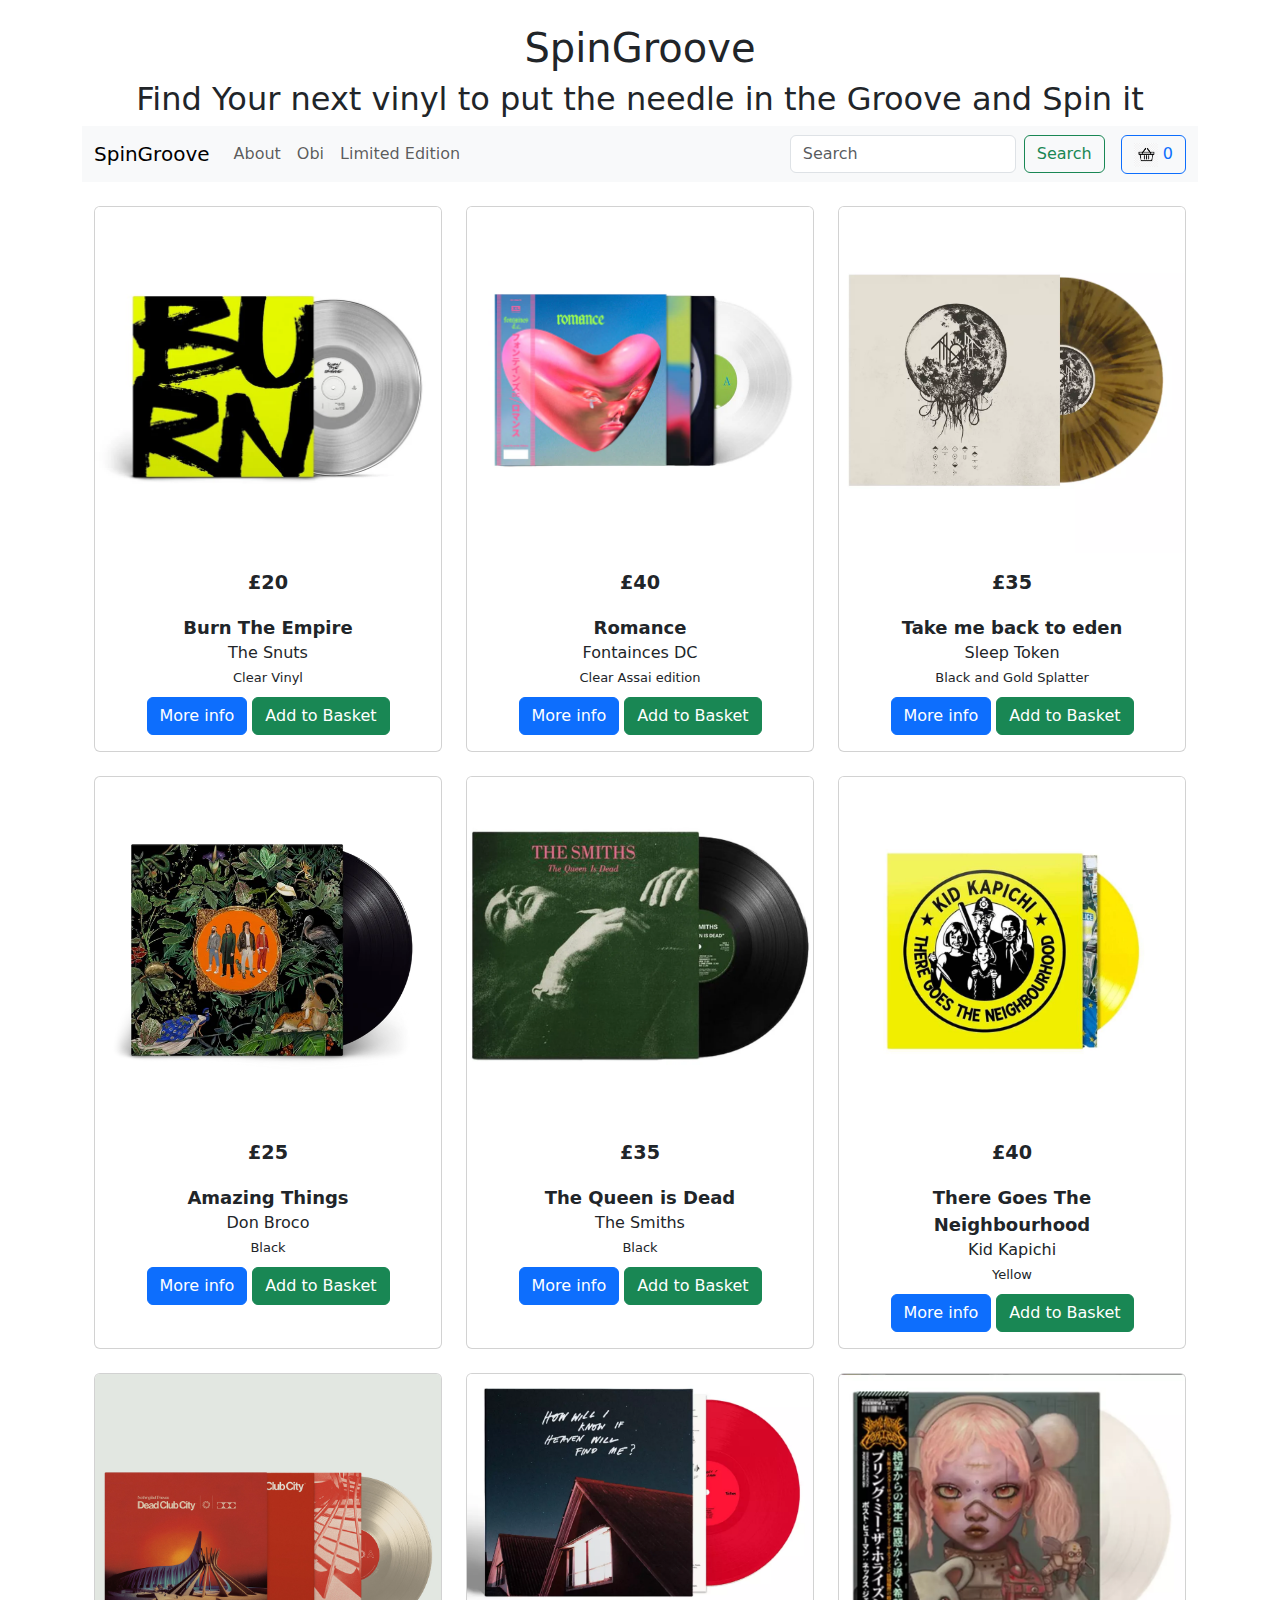
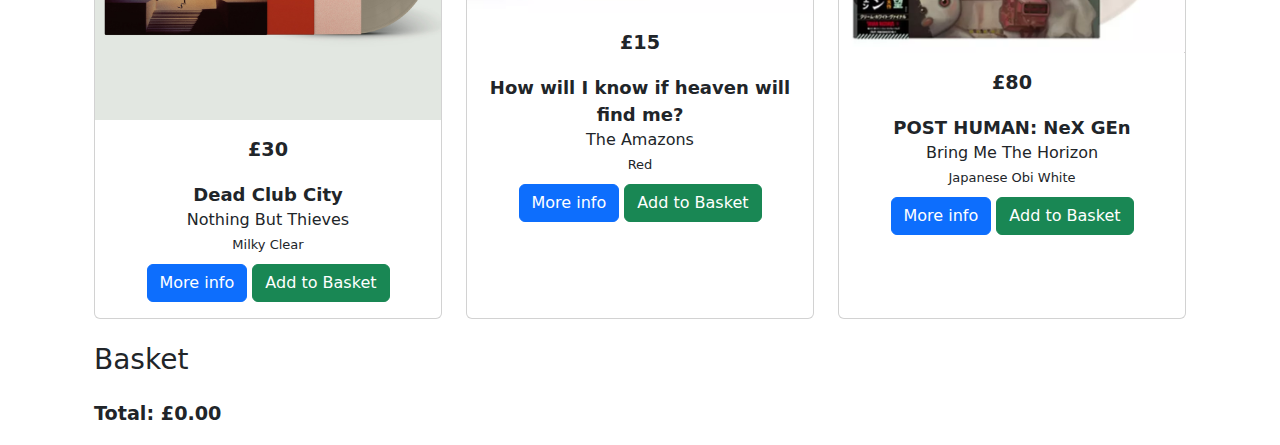
<file: index.html>
<!DOCTYPE html>
<html>
    <head>
        <title>Vinyl Ecommerce</title>
        <link href="https://cdn.jsdelivr.net/npm/bootstrap@5.3.3/dist/css/bootstrap.min.css" rel="stylesheet" integrity="sha384-QWTKZyjpPEjISv5WaRU9OFeRpok6YctnYmDr5pNlyT2bRjXh0JMhjY6hW+ALEwIH" crossorigin="anonymous">
        <script src="https://cdn.jsdelivr.net/npm/bootstrap@5.3.3/dist/js/bootstrap.bundle.min.js" integrity="sha384-YvpcrYf0tY3lHB60NNkmXc5s9fDVZLESaAA55NDzOxhy9GkcIdslK1eN7N6jIeHz" crossorigin="anonymous"></script>
        <style>
            p {font-size: larger; font-weight: bolder;}
            album{font-size: large; font-weight: bold;}
            edition{font-size: small;}
            artist{font-size: medium;}
        </style>
    </head>
    <body>
        <br>
        <div class="container">
            <h1 class="text-center">SpinGroove</h1>
            <h2 class="text-center">Find Your next vinyl to put the needle in the Groove and Spin it</h2>
            <div id="menu">
                <nav class="navbar navbar-expand-lg navbar-light bg-body-tertiary">
                    <div class="container-fluid">
                        <a class="navbar-brand" href="index.html">SpinGroove</a>
                        <button class="navbar-toggler" type="button" data-bs-toggle="collapse" data-bs-target="#navbarNav" aria-controls="navbarNav" aria-expanded="false" aria-label="Toggle navigation">
                            <span class="navbar-toggler-icon"></span>
                        </button>
                        <div class="collapse navbar-collapse" id="navbarNav">
                            <ul class="navbar-nav me-auto mb-2 mb-lg-0">
                                <li class="nav-item">
                                    <a class="nav-link" href="about.html">About</a>
                                </li>
                                <li class="nav-item">
                                    <a class="nav-link" href="obi.html">Obi</a>
                                </li>
                                <li class="nav-item">
                                    <a class="nav-link" href="lmtd.html">Limited Edition</a>
                                </li>
                            </ul>
                            <form class="d-flex" role="search">
                                <input class="form-control me-2" type="search" placeholder="Search" aria-label="Search">
                                <button class="btn btn-outline-success" type="submit">Search</button>
                            </form>
                            <a class="btn btn-outline-primary ms-3" href="basket.html" id="basket-icon">
                                <img src="basket-icon.jpeg" alt="Basket" width="24" height="24">
                                <span id="basket-count">0</span>
                            </a>
                        </div>
                    </div>
                </nav>
            </div>
            <div class="container text-center mt-4">
                <div id="products">
                    <div class="row row-cols-1 row-cols-md-3 g-4">
                        <div class="col">
                            <div class="card h-100">
                                <img src="Burn.webp" class="card-img-top" alt="Burn the empire clear vinyl">
                                <div class="card-body">
                                    <p class="card-text">£20</p>
                                    <album>Burn The Empire</album>
                                    <br>
                                    <artist>The Snuts</artist>
                                    <br>
                                    <edition>Clear Vinyl</edition>
                                    <br>
                                    <a href="Burn.html" class="btn btn-primary mt-2">More info</a>
                                    <button class="btn btn-success mt-2 add-to-basket" data-title="Burn The Empire" data-price="20">Add to Basket</button>
                                </div>
                            </div>
                        </div>
                        <div class="col">
                            <div class="card h-100">
                                <img src="fontaines_clear_mockup-01_700x700.webp" class="card-img-top" alt="Romance clear assai obi vinyl">
                                <div class="card-body">
                                    <p class="card-text">£40</p>
                                    <album>Romance</album>
                                    <br>
                                    <artist>Fontainces DC</artist>
                                    <br>
                                    <edition>Clear Assai edition</edition>
                                    <br>
                                    <a href="#" class="btn btn-primary mt-2">More info</a>
                                    <button class="btn btn-success mt-2 add-to-basket" data-title="Romance" data-price="40">Add to Basket</button>
                                </div>
                            </div>
                        </div>
                        <div class="col">
                            <div class="card h-100">
                                <img src="sleep.webp" class="card-img-top" alt="Take me back to eden gold and black splatter vinyl">
                                <div class="card-body">
                                    <p class="card-text">£35</p>
                                    <album>Take me back to eden</album>
                                    <br>
                                    <artist>Sleep Token</artist>
                                    <br>
                                    <edition>Black and Gold Splatter</edition>
                                    <br>
                                    <a href="#" class="btn btn-primary mt-2">More info</a>
                                    <button class="btn btn-success mt-2 add-to-basket" data-title="Take me back to eden" data-price="35">Add to Basket</button>
                                </div>
                            </div>
                        </div>
                        <div class="col">
                            <div class="card h-100">
                                <img src="amazing.webp" class="card-img-top" alt="Amazing Things black Vinyl">
                                <div class="card-body">
                                    <p class="card-text">£25</p>
                                    <album>Amazing Things</album>
                                    <br>
                                    <artist>Don Broco</artist>
                                    <br>
                                    <edition>Black</edition>
                                    <br>
                                    <a href="#" class="btn btn-primary mt-2">More info</a>
                                    <button class="btn btn-success mt-2 add-to-basket" data-title="Amazing Things" data-price="25">Add to Basket</button>
                                </div>
                            </div>
                        </div>
                        <div class="col">
                            <div class="card h-100">
                                <img src="smiths.webp" class="card-img-top" alt="The Queen is Dead vinyl">
                                <div class="card-body">
                                    <p class="card-text">£35</p>
                                    <album>The Queen is Dead</album>
                                    <br>
                                    <artist>The Smiths</artist>
                                    <br>
                                    <edition>Black</edition>
                                    <br>
                                    <a href="#" class="btn btn-primary mt-2">More info</a>
                                    <button class="btn btn-success mt-2 add-to-basket" data-title="The Queen is Dead" data-price="35">Add to Basket</button>
                                </div>
                            </div>
                        </div>
                        <div class="col">
                            <div class="card h-100">
                                <img src="kid.webp" class="card-img-top" alt="There goes the Neighbourhood yellow vinyl">
                                <div class="card-body">
                                    <p class="card-text">£40</p>
                                    <album>There Goes The Neighbourhood</album>
                                    <br>
                                    <artist>Kid Kapichi</artist>
                                    <br>
                                    <edition>Yellow</edition>
                                    <br>
                                    <a href="#" class="btn btn-primary mt-2">More info</a>
                                    <button class="btn btn-success mt-2 add-to-basket" data-title="There Goes The Neighbourhood" data-price="40">Add to Basket</button>
                                </div>
                            </div>
                        </div>
                        <div class="col">
                            <div class="card h-100">
                                <img src="Nothing-But-Thieves.jpg" class="card-img-top" alt="Dead Club City milky/clear Vinyl">
                                <div class="card-body">
                                    <p class="card-text">£30</p>
                                    <album>Dead Club City</album>
                                    <br>
                                    <artist>Nothing But Thieves</artist>
                                    <br>
                                    <edition>Milky Clear</edition>
                                    <br>
                                    <a href="#" class="btn btn-primary mt-2">More info</a>
                                    <button class="btn btn-success mt-2 add-to-basket" data-title="Dead Club City" data-price="30">Add to Basket</button>
                                </div>
                            </div>
                        </div>
                        <div class="col">
                            <div class="card h-100">
                                <img src="amazons.webp" class="card-img-top" alt="How will I know if heaven will find me? Red Vinyl">
                                <div class="card-body">
                                    <p class="card-text">£15</p>
                                    <album>How will I know if heaven will find me?</album>
                                    <br>
                                    <artist>The Amazons</artist>
                                    <br>
                                    <edition>Red</edition>
                                    <br>
                                    <a href="#" class="btn btn-primary mt-2">More info</a>
                                    <button class="btn btn-success mt-2 add-to-basket" data-title="How will I know if heaven will find me?" data-price="15">Add to Basket</button>
                                </div>
                            </div>
                        </div>
                        <div class="col">
                            <div class="card h-100">
                                <img src="BMTH.webp" class="card-img-top" alt="Post Human Next Gen obi strip white vinyl">
                                <div class="card-body">
                                    <p class="card-text">£80</p>
                                    <album>POST HUMAN: NeX GEn</album>
                                    <br>
                                    <artist>Bring Me The Horizon</artist>
                                    <br>
                                    <edition>Japanese Obi White</edition>
                                    <br>
                                    <a href="nextgen.html" class="btn btn-primary mt-2">More info</a>
                                    <button class="btn btn-success mt-2 add-to-basket" data-title="POST HUMAN: NeX GEn" data-price="80">Add to Basket</button>
                                </div>
                            </div>
                        </div>
                    </div>
                </div>
            </div>
            <div class="container mt-4">
                <h3>Basket</h3>
                <ul id="basket-items" class="list-group">
                    <!-- Basket items will be added here -->
                </ul>
                <p class="mt-3"><strong>Total:</strong> £<span id="basket-total">0</span></p>
            </div>
        </div>
        <script src="basket.js"></script>
    </body>
</html>
</file>
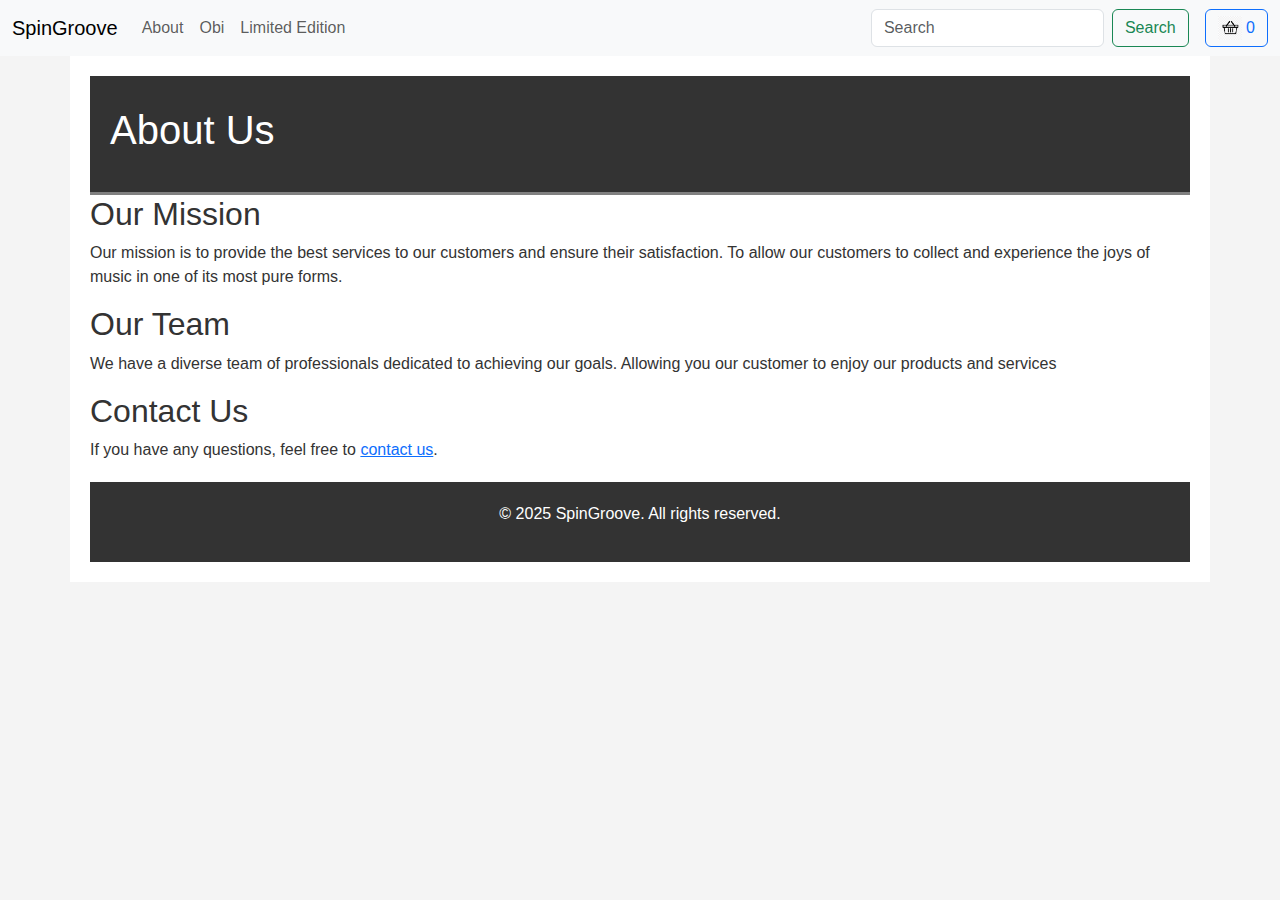
<file: about.html>
<!DOCTYPE html>
<html lang="en">
<head>
    <meta charset="UTF-8">
    <meta name="viewport" content="width=device-width, initial-scale=1.0">
    <title>About Us</title>
    <link href="https://cdn.jsdelivr.net/npm/bootstrap@5.3.3/dist/css/bootstrap.min.css" rel="stylesheet" integrity="sha384-QWTKZyjpPEjISv5WaRU9OFeRpok6YctnYmDr5pNlyT2bRjXh0JMhjY6hW+ALEwIH" crossorigin="anonymous">
    <link rel="stylesheet" href="about.css">
    </head>
<body>
    <div id="menu">
        <nav class="navbar navbar-expand-lg navbar-light bg-body-tertiary">
            <div class="container-fluid">
                <a class="navbar-brand" href="index.html">SpinGroove</a>
                <button class="navbar-toggler" type="button" data-bs-toggle="collapse" data-bs-target="#navbarNav" aria-controls="navbarNav" aria-expanded="false" aria-label="Toggle navigation">
                    <span class="navbar-toggler-icon"></span>
                </button>
                <div class="collapse navbar-collapse" id="navbarNav">
                    <ul class="navbar-nav me-auto mb-2 mb-lg-0">
                        <li class="nav-item">
                            <a class="nav-link" href="about.html">About</a>
                        </li>
                        <li class="nav-item">
                            <a class="nav-link" href="obi.html">Obi</a>
                        </li>
                        <li class="nav-item">
                            <a class="nav-link" href="lmtd.html">Limited Edition</a>
                        </li>
                    </ul>
                    <form class="d-flex" role="search">
                        <input class="form-control me-2" type="search" placeholder="Search" aria-label="Search">
                        <button class="btn btn-outline-success" type="submit">Search</button>
                    </form>
                    <a class="btn btn-outline-primary ms-3" href="basket.html" id="basket-icon">
                        <img src="basket-icon.jpeg" alt="Basket" width="24" height="24">
                        <span id="basket-count">0</span>
                    </a>
                </div>
            </div>
        </nav>
    </div>
    <div class="container">
        <header>
            <h1>About Us</h1>
        </header>
        <main>
            <section>
                <h2>Our Mission</h2>
                <p>Our mission is to provide the best services to our customers and ensure their satisfaction. To allow our customers to collect and experience the joys of music in one of its most pure forms.</p>
            </section>
            <section>
                <h2>Our Team</h2>
                <p>We have a diverse team of professionals dedicated to achieving our goals. Allowing you our customer to enjoy our products and services</p>
            </section>
            <section>
                <h2>Contact Us</h2>
                <p>If you have any questions, feel free to <a href="contact.html">contact us</a>.</p>
            </section>
        </main>
        <footer>
            <p>&copy; 2025 SpinGroove. All rights reserved.</p>
        </footer>
    </div>
    <script src="https://cdn.jsdelivr.net/npm/bootstrap@5.3.3/dist/js/bootstrap.bundle.min.js" integrity="sha384-YvpcrYf0tY3lHB60NNkmXc5s9fDVZLESaAA55NDzOxhy9GkcIdslK1eN7N6jIeHz" crossorigin="anonymous"></script>
</body>
</html>
</file>
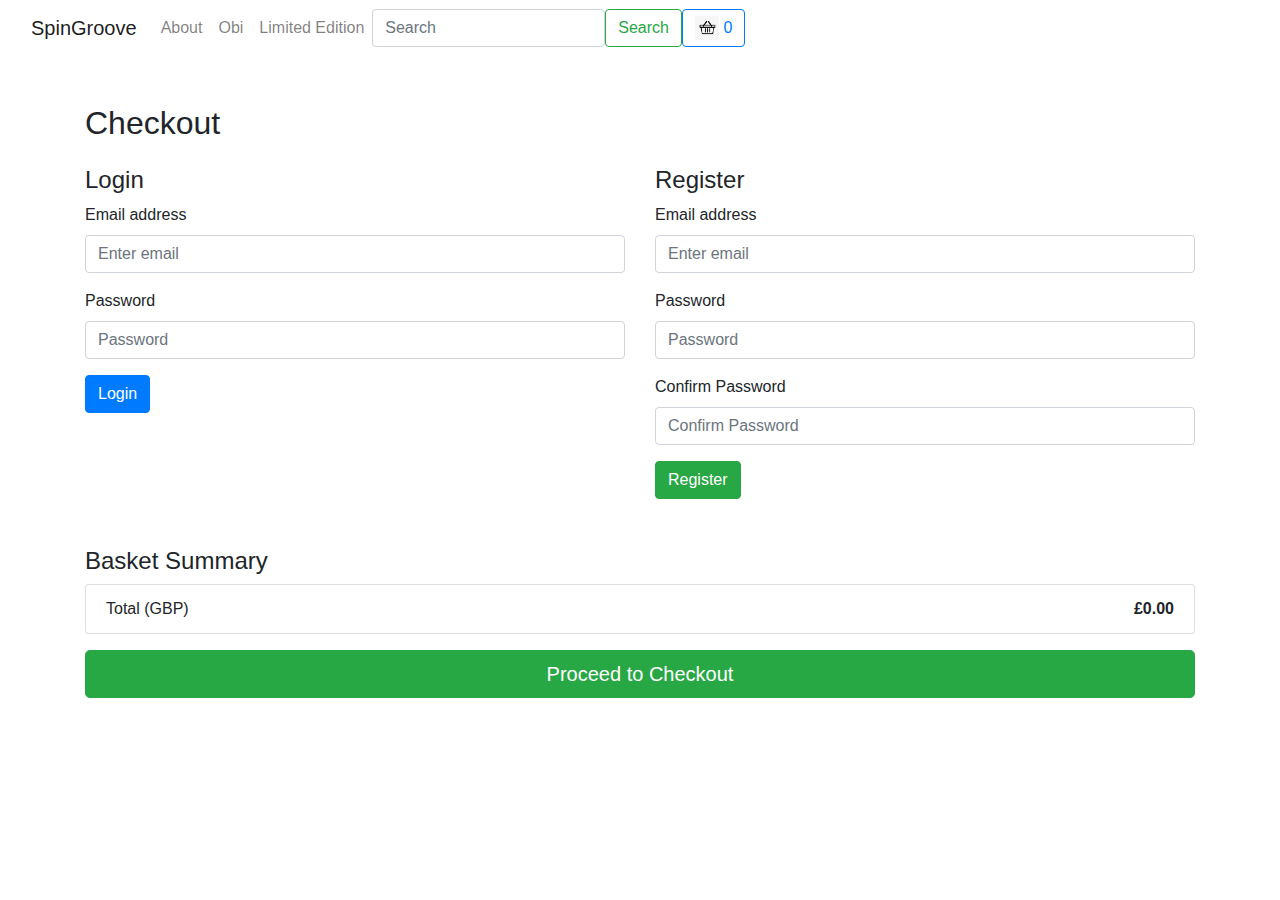
<file: basket.html>
<!DOCTYPE html>
<html lang="en">
<head>
    <meta charset="UTF-8">
    <meta name="viewport" content="width=device-width, initial-scale=1.0">
    <title>Checkout Page</title>
    <link href="https://stackpath.bootstrapcdn.com/bootstrap/4.5.2/css/bootstrap.min.css" rel="stylesheet">
    <script src="basket.js" defer></script>
</head>
<body>
    <div id="menu">
        <nav class="navbar navbar-expand-lg navbar-light bg-body-tertiary">
            <div class="container-fluid">
                <a class="navbar-brand" href="index.html">SpinGroove</a>
                <button class="navbar-toggler" type="button" data-bs-toggle="collapse" data-bs-target="#navbarNav" aria-controls="navbarNav" aria-expanded="false" aria-label="Toggle navigation">
                    <span class="navbar-toggler-icon"></span>
                </button>
                <div class="collapse navbar-collapse" id="navbarNav">
                    <ul class="navbar-nav me-auto mb-2 mb-lg-0">
                        <li class="nav-item">
                            <a class="nav-link" href="about.html">About</a>
                        </li>
                        <li class="nav-item">
                            <a class="nav-link" href="obi.html">Obi</a>
                        </li>
                        <li class="nav-item">
                            <a class="nav-link" href="lmtd.html">Limited Edition</a>
                        </li>
                    </ul>
                    <form class="d-flex" role="search">
                        <input class="form-control me-2" type="search" placeholder="Search" aria-label="Search">
                        <button class="btn btn-outline-success" type="submit">Search</button>
                    </form>
                    <a class="btn btn-outline-primary ms-3" href="basket.html" id="basket-icon">
                        <img src="basket-icon.jpeg" alt="Basket" width="24" height="24">
                        <span id="basket-count">0</span>
                    </a>
                </div>
            </div>
        </nav>
    </div>
    <div class="container mt-5">
        <h2 class="mb-4">Checkout</h2>
        <div class="row">
            <div class="col-md-6">
                <h4>Login</h4>
                <form>
                    <div class="form-group">
                        <label for="email">Email address</label>
                        <input type="email" class="form-control" id="email" placeholder="Enter email">
                    </div>
                    <div class="form-group">
                        <label for="password">Password</label>
                        <input type="password" class="form-control" id="password" placeholder="Password">
                    </div>
                    <button type="submit" class="btn btn-primary">Login</button>
                </form>
            </div>
            <div class="col-md-6">
                <h4>Register</h4>
                <form>
                    <div class="form-group">
                        <label for="register-email">Email address</label>
                        <input type="email" class="form-control" id="register-email" placeholder="Enter email">
                    </div>
                    <div class="form-group">
                        <label for="register-password">Password</label>
                        <input type="password" class="form-control" id="register-password" placeholder="Password">
                    </div>
                    <div class="form-group">
                        <label for="confirm-password">Confirm Password</label>
                        <input type="password" class="form-control" id="confirm-password" placeholder="Confirm Password">
                    </div>
                    <button type="submit" class="btn btn-success">Register</button>
                </form>
            </div>
        </div>
        <div class="row mt-5">
            <div class="col-md-12">
                <h4>Basket Summary</h4>
                <ul class="list-group mb-3" id="basket-summary">
                    <!-- Basket items will be added here by JavaScript -->
                </ul>
                <button type="button" class="btn btn-success btn-lg btn-block">Proceed to Checkout</button>
            </div>
        </div>
    </div>
    <script src="https://code.jquery.com/jquery-3.5.1.slim.min.js"></script>
    <script src="https://cdn.jsdelivr.net/npm/@popperjs/core@2.5.4/dist/umd/popper.min.js"></script>
    <script src="https://stackpath.bootstrapcdn.com/bootstrap/4.5.2/js/bootstrap.min.js"></script>
</body>
</html>
</file>
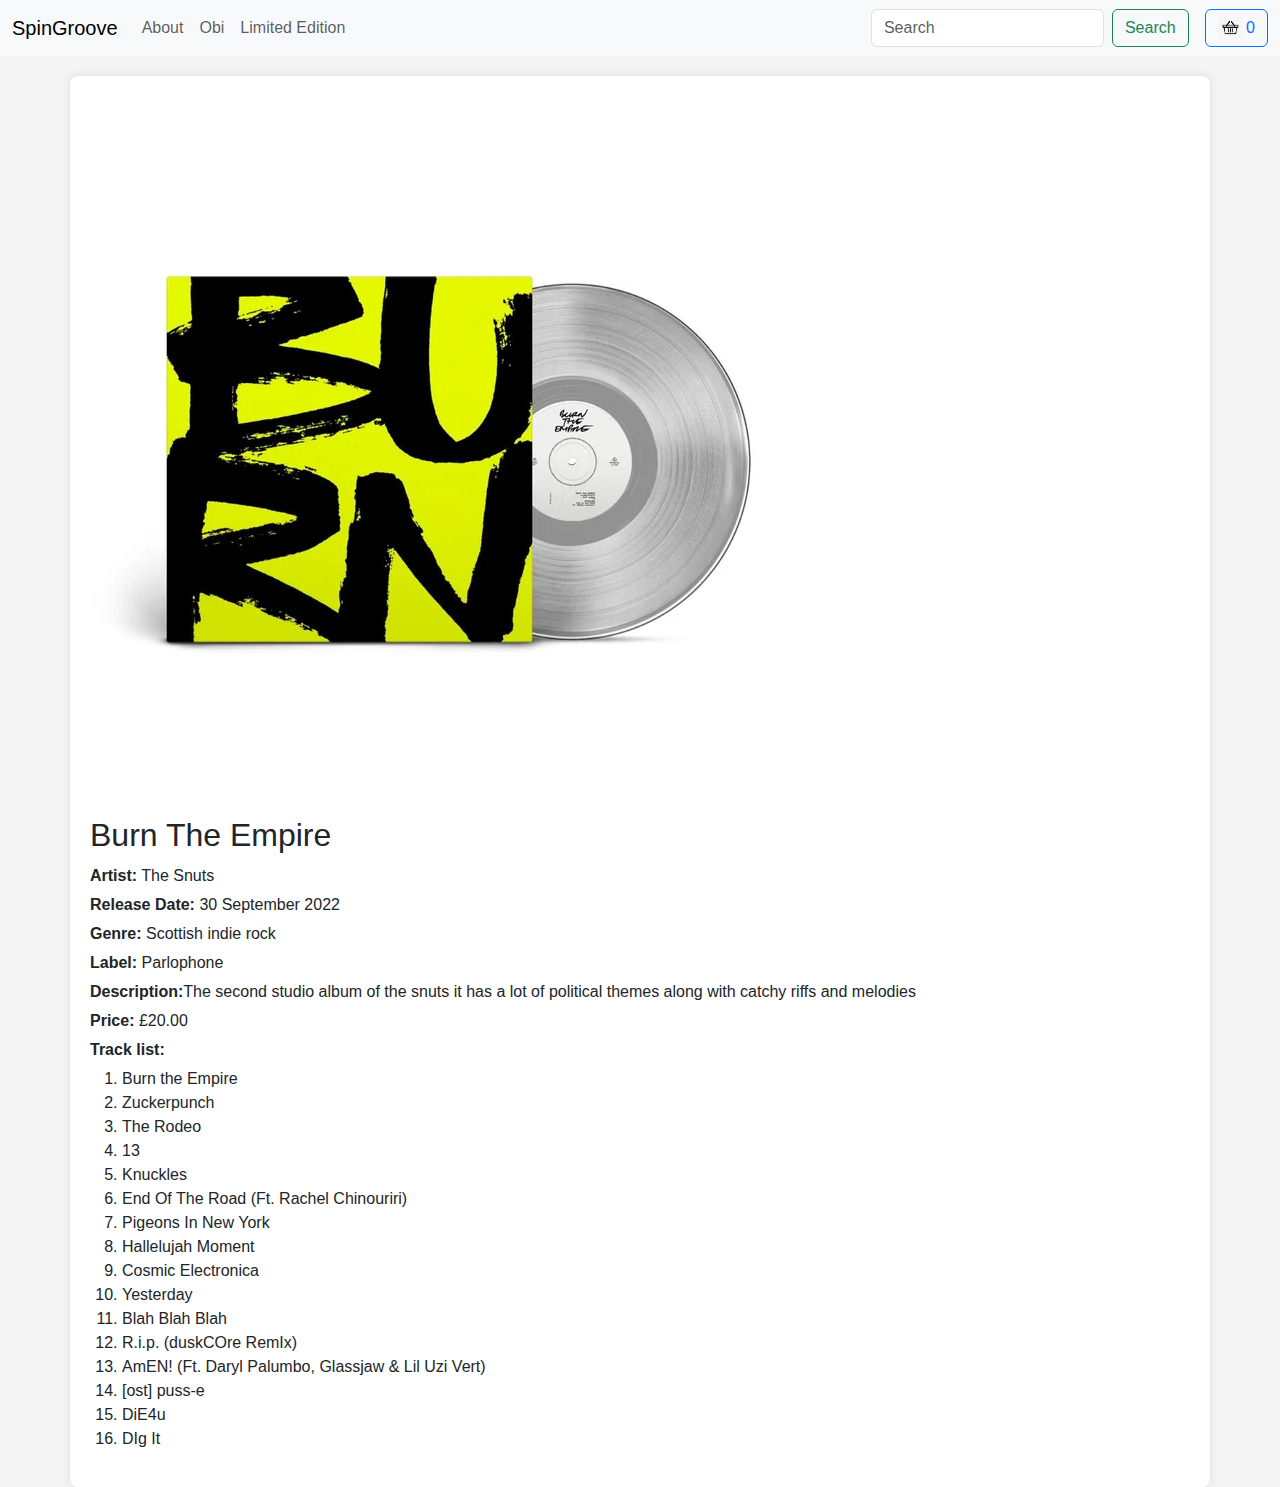
<file: Burn.html>
<!DOCTYPE html>
<html lang="en">
<head>
    <meta charset="UTF-8">
    <meta name="viewport" content="width=device-width, initial-scale=1.0">
    <title>Vinyl Information Page</title>
    <link href="https://cdn.jsdelivr.net/npm/bootstrap@5.3.3/dist/css/bootstrap.min.css" rel="stylesheet" integrity="sha384-QWTKZyjpPEjISv5WaRU9OFeRpok6YctnYmDr5pNlyT2bRjXh0JMhjY6hW+ALEwIH" crossorigin="anonymous">
    <link rel = "stylesheet" href = "vinylI.css">
</head>
<body>
    <div id="menu">
        <nav class="navbar navbar-expand-lg navbar-light bg-body-tertiary">
            <div class="container-fluid">
                <a class="navbar-brand" href="index.html">SpinGroove</a>
                <button class="navbar-toggler" type="button" data-bs-toggle="collapse" data-bs-target="#navbarNav" aria-controls="navbarNav" aria-expanded="false" aria-label="Toggle navigation">
                    <span class="navbar-toggler-icon"></span>
                </button>
                <div class="collapse navbar-collapse" id="navbarNav">
                    <ul class="navbar-nav me-auto mb-2 mb-lg-0">
                        <li class="nav-item">
                            <a class="nav-link" href="about.html">About</a>
                        </li>
                        <li class="nav-item">
                            <a class="nav-link" href="obi.html">Obi</a>
                        </li>
                        <li class="nav-item">
                            <a class="nav-link" href="lmtd.html">Limited Edition</a>
                        </li>
                    </ul>
                    <form class="d-flex" role="search">
                        <input class="form-control me-2" type="search" placeholder="Search" aria-label="Search">
                        <button class="btn btn-outline-success" type="submit">Search</button>
                    </form>
                    <a class="btn btn-outline-primary ms-3" href="basket.html" id="basket-icon">
                        <img src="basket-icon.jpeg" alt="Basket" width="24" height="24">
                        <span id="basket-count">0</span>
                    </a>
                </div>
            </div>
        </nav>
    </div>
    <div class="container">
        <img src="Burn.webp" alt="Bring me the horizon next gen: post human obi white vinyl" class="vinyl-cover">
        <div class="vinyl-details">
            <h2>Burn The Empire</h2>
            <p><strong>Artist:</strong> The Snuts</p>
            <p><strong>Release Date:</strong> 30 September 2022</p>
            <p><strong>Genre:</strong> Scottish indie rock</p>
            <p><strong>Label:</strong> Parlophone</p>
            <p><strong>Description:</strong>The second studio album of the snuts it has a lot of political themes along with catchy riffs and melodies</p>
            <p><strong>Price:</strong> £20.00</p>
            <p><strong>Track list:</strong></p>
            <ol>
                <li>Burn the Empire</li>
                <li>Zuckerpunch</li>
                <li>The Rodeo</li>
                <li>13</li>
                <li>Knuckles</li>
                <li>End Of The Road (Ft. Rachel Chinouriri)</li>
                <li>Pigeons In New York</li>
                <li>Hallelujah Moment</li>
                <li>Cosmic Electronica</li>
                <li>Yesterday</li>
                <li>Blah Blah Blah</li>
                <li>R.i.p. (duskCOre RemIx)</li>
                <li>AmEN! (Ft. Daryl Palumbo, Glassjaw & Lil Uzi Vert)</li>
                <li>[ost] puss-e</li>
                <li>DiE4u</li>
                <li>DIg It</li>
            </ol>
        </div>
    </div>
    <script src="https://cdn.jsdelivr.net/npm/bootstrap@5.3.3/dist/js/bootstrap.bundle.min.js" integrity="sha384-YvpcrYf0tY3lHB60NNkmXc5s9fDVZLESaAA55NDzOxhy9GkcIdslK1eN7N6jIeHz" crossorigin="anonymous"></script>
</body>
</html>
</file>
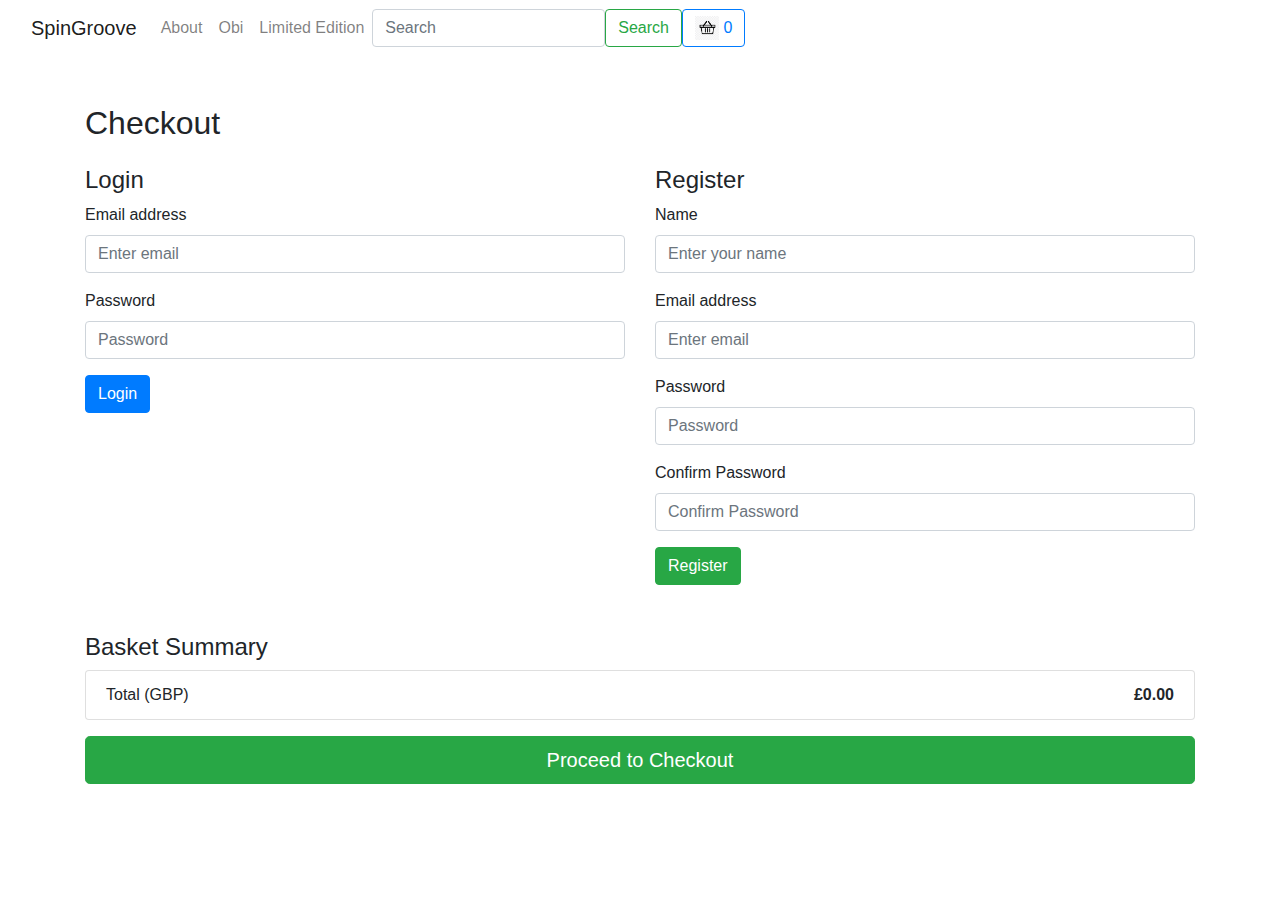
<file: checkout.html>
<!DOCTYPE html>
<html lang="en">
<head>
    <meta charset="UTF-8">
    <meta name="viewport" content="width=device-width, initial-scale=1.0">
    <title>Checkout Page</title>
    <link href="https://stackpath.bootstrapcdn.com/bootstrap/4.5.2/css/bootstrap.min.css" rel="stylesheet">
    <script src="basket.js" defer></script>
    <script src="login.js" defer></script>
</head>
<body>
    <div id="menu">
        <nav class="navbar navbar-expand-lg navbar-light bg-body-tertiary">
            <div class="container-fluid">
                <a class="navbar-brand" href="index.html">SpinGroove</a>
                <button class="navbar-toggler" type="button" data-bs-toggle="collapse" data-bs-target="#navbarNav" aria-controls="navbarNav" aria-expanded="false" aria-label="Toggle navigation">
                    <span class="navbar-toggler-icon"></span>
                </button>
                <div class="collapse navbar-collapse" id="navbarNav">
                    <ul class="navbar-nav me-auto mb-2 mb-lg-0">
                        <li class="nav-item">
                            <a class="nav-link" href="about.html">About</a>
                        </li>
                        <li class="nav-item">
                            <a class="nav-link" href="obi.html">Obi</a>
                        </li>
                        <li class="nav-item">
                            <a class="nav-link" href="lmtd.html">Limited Edition</a>
                        </li>
                    </ul>
                    <form class="d-flex" role="search">
                        <input class="form-control me-2" type="search" placeholder="Search" aria-label="Search">
                        <button class="btn btn-outline-success" type="submit">Search</button>
                    </form>
                    <a class="btn btn-outline-primary ms-3" href="basket.html" id="basket-icon">
                        <img src="basket-icon.jpeg" alt="Basket" width="24" height="24">
                        <span id="basket-count">0</span>
                    </a>
                </div>
            </div>
        </nav>
    </div>
    <div class="container mt-5">
        <h2 class="mb-4">Checkout</h2>
        <div id="user-info" class="row">
            <!-- User info will be displayed here if logged in -->
        </div>
        <div id="auth-forms" class="row">
            <div class="col-md-6">
                <h4>Login</h4>
                <form id="login-form">
                    <div class="form-group">
                        <label for="email">Email address</label>
                        <input type="email" class="form-control" id="email" placeholder="Enter email">
                    </div>
                    <div class="form-group">
                        <label for="password">Password</label>
                        <input type="password" class="form-control" id="password" placeholder="Password">
                    </div>
                    <button type="submit" class="btn btn-primary">Login</button>
                </form>
            </div>
            <div class="col-md-6">
                <h4>Register</h4>
                <form id="register-form">
                    <div class="form-group">
                        <label for="name">Name</label>
                        <input type="text" class="form-control" id="name" placeholder="Enter your name">
                    </div>
                    <div class="form-group">
                        <label for="register-email">Email address</label>
                        <input type="email" class="form-control" id="register-email" placeholder="Enter email">
                    </div>
                    <div class="form-group">
                        <label for="register-password">Password</label>
                        <input type="password" class="form-control" id="register-password" placeholder="Password">
                    </div>
                    <div class="form-group">
                        <label for="confirm-password">Confirm Password</label>
                        <input type="password" class="form-control" id="confirm-password" placeholder="Confirm Password">
                    </div>
                    <button type="submit" class="btn btn-success">Register</button>
                </form>
            </div>
        </div>
        <div class="row mt-5">
            <div class="col-md-12">
                <h4>Basket Summary</h4>
                <ul class="list-group mb-3" id="basket-summary">
                    <!-- Basket items will be added here by JavaScript -->
                </ul>
                <button type="button" class="btn btn-success btn-lg btn-block">Proceed to Checkout</button>
            </div>
        </div>
    </div>
    <script src="https://code.jquery.com/jquery-3.5.1.slim.min.js"></script>
    <script src="https://cdn.jsdelivr.net/npm/@popperjs/core@2.5.4/dist/umd/popper.min.js"></script>
    <script src="https://stackpath.bootstrapcdn.com/bootstrap/4.5.2/js/bootstrap.min.js"></script>
</body>
</html>
</file>
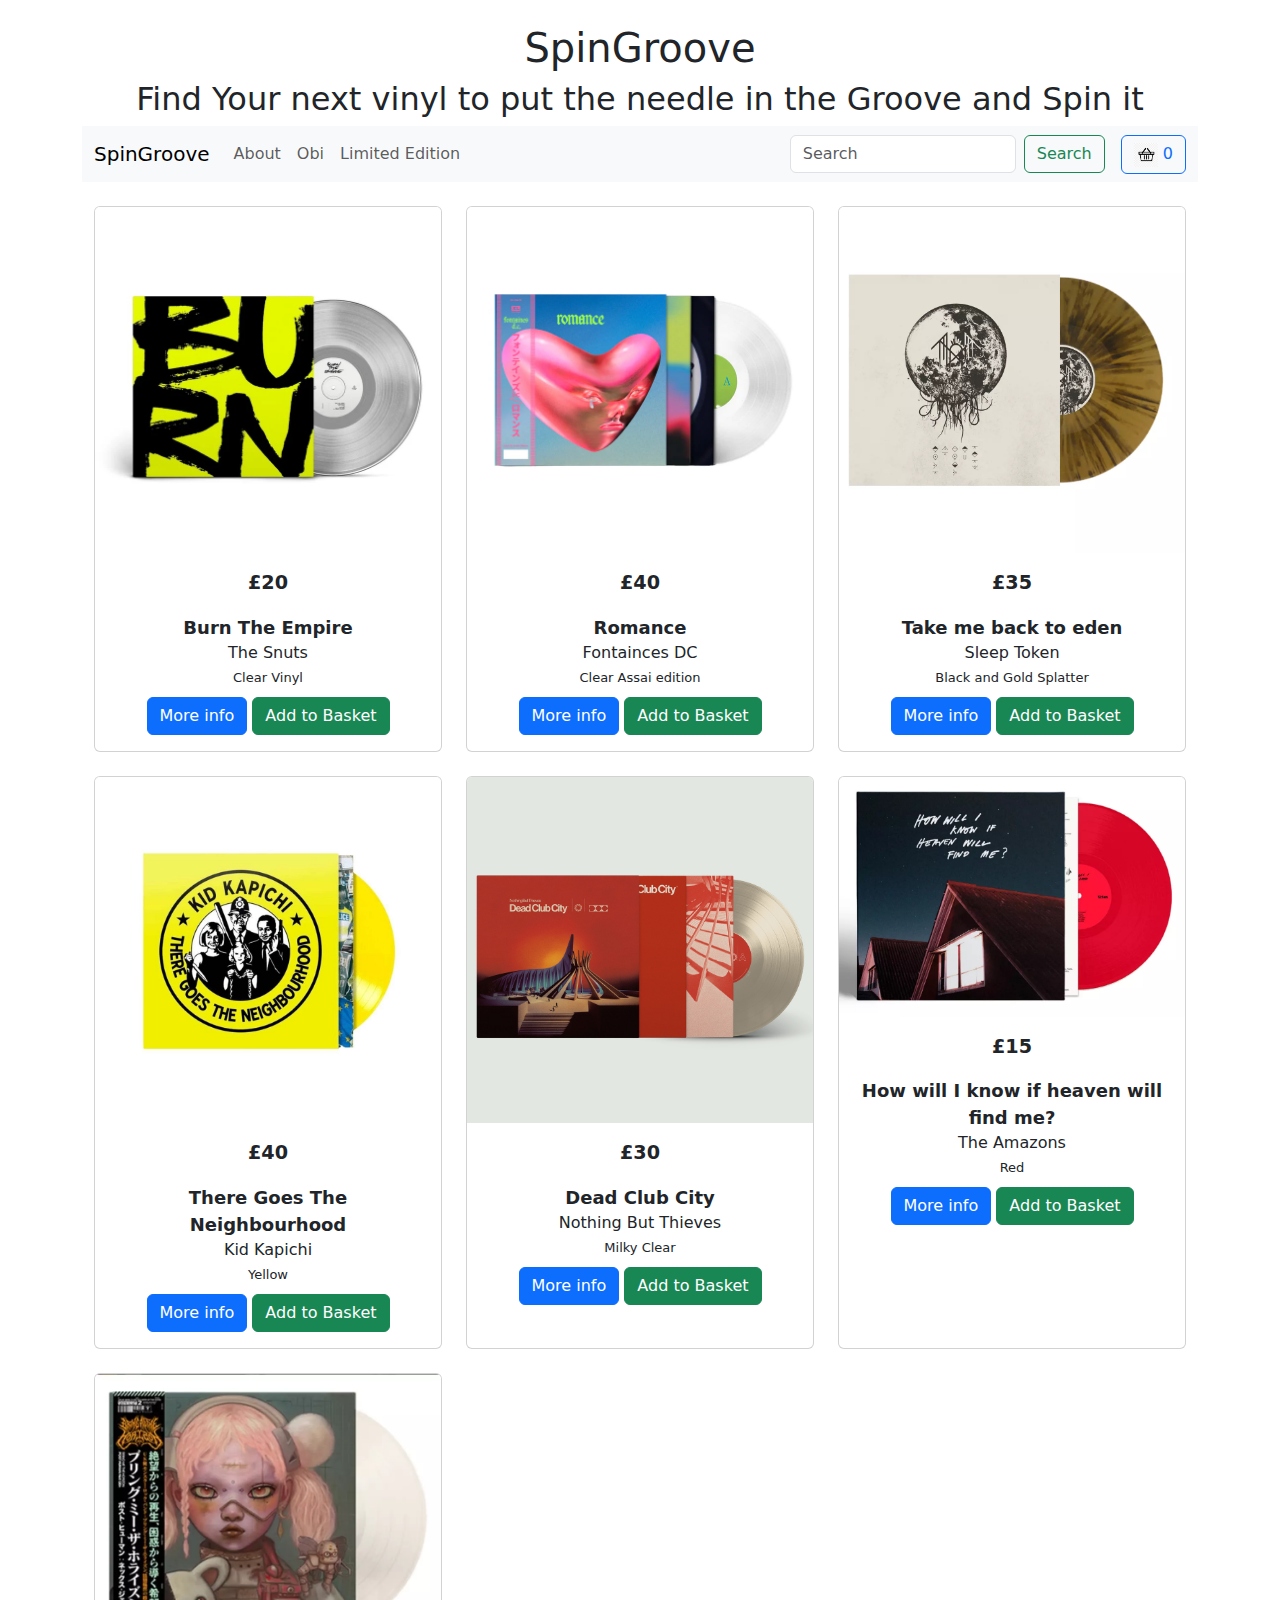
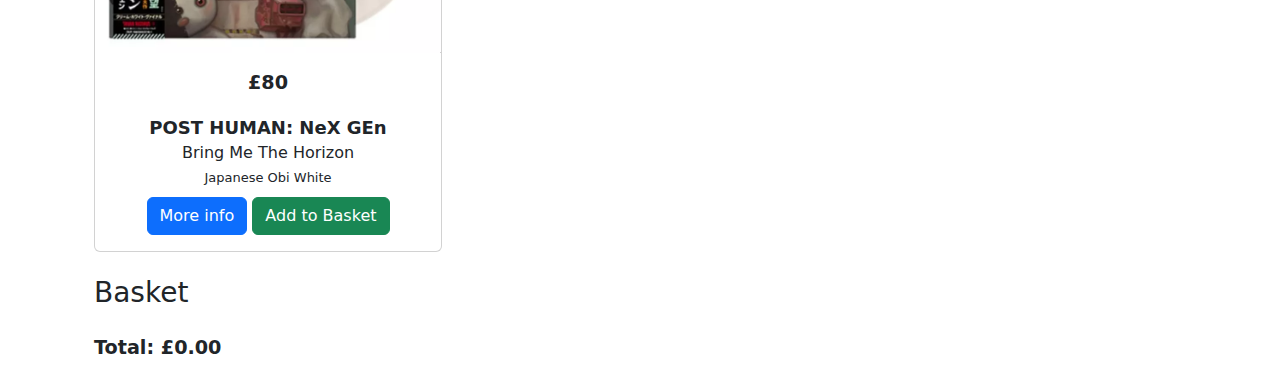
<file: lmtd.html>
<!DOCTYPE html>
<html>
    <head>
        <title>Vinyl Ecommerce limited edition</title>
        <link href="https://cdn.jsdelivr.net/npm/bootstrap@5.3.3/dist/css/bootstrap.min.css" rel="stylesheet" integrity="sha384-QWTKZyjpPEjISv5WaRU9OFeRpok6YctnYmDr5pNlyT2bRjXh0JMhjY6hW+ALEwIH" crossorigin="anonymous">
        <script src="https://cdn.jsdelivr.net/npm/bootstrap@5.3.3/dist/js/bootstrap.bundle.min.js" integrity="sha384-YvpcrYf0tY3lHB60NNkmXc5s9fDVZLESaAA55NDzOxhy9GkcIdslK1eN7N6jIeHz" crossorigin="anonymous"></script>
        <style>
            p {font-size: larger; font-weight: bolder;}
            album{font-size: large; font-weight: bold;}
            edition{font-size: small;}
            artist{font-size: medium;}
        </style>
    </head>
    <body>
        <br>
        <div class="container">
            <h1 class="text-center">SpinGroove</h1>
            <h2 class="text-center">Find Your next vinyl to put the needle in the Groove and Spin it</h2>
            <div id="menu">
                <nav class="navbar navbar-expand-lg navbar-light bg-body-tertiary">
                    <div class="container-fluid">
                        <a class="navbar-brand" href="index.html">SpinGroove</a>
                        <button class="navbar-toggler" type="button" data-bs-toggle="collapse" data-bs-target="#navbarNav" aria-controls="navbarNav" aria-expanded="false" aria-label="Toggle navigation">
                            <span class="navbar-toggler-icon"></span>
                        </button>
                        <div class="collapse navbar-collapse" id="navbarNav">
                            <ul class="navbar-nav me-auto mb-2 mb-lg-0">
                                <li class="nav-item">
                                    <a class="nav-link" href="about.html">About</a>
                                </li>
                                <li class="nav-item">
                                    <a class="nav-link" href="obi.html">Obi</a>
                                </li>
                                <li class="nav-item">
                                    <a class="nav-link" href="lmtd.html">Limited Edition</a>
                                </li>
                            </ul>
                            <form class="d-flex" role="search">
                                <input class="form-control me-2" type="search" placeholder="Search" aria-label="Search">
                                <button class="btn btn-outline-success" type="submit">Search</button>
                            </form>
                            <a class="btn btn-outline-primary ms-3" href="basket.html" id="basket-icon">
                                <img src="basket-icon.jpeg" alt="Basket" width="24" height="24">
                                <span id="basket-count">0</span>
                            </a>
                        </div>
                    </div>
                </nav>
            </div>
            <div class="container text-center mt-4">
                <div id="products">
                    <div class="row row-cols-1 row-cols-md-3 g-4">
                        <div class="col">
                            <div class="card h-100">
                                <img src="Burn.webp" class="card-img-top" alt="Burn the empire clear vinyl">
                                <div class="card-body">
                                    <p class="card-text">£20</p>
                                    <album>Burn The Empire</album>
                                    <br>
                                    <artist>The Snuts</artist>
                                    <br>
                                    <edition>Clear Vinyl</edition>
                                    <br>
                                    <a href="Burn.html" class="btn btn-primary mt-2">More info</a>
                                    <button class="btn btn-success mt-2 add-to-basket" data-title="Burn The Empire" data-price="20">Add to Basket</button>
                                </div>
                            </div>
                        </div>
                        <div class="col">
                            <div class="card h-100">
                                <img src="fontaines_clear_mockup-01_700x700.webp" class="card-img-top" alt="Romance clear assai obi vinyl">
                                <div class="card-body">
                                    <p class="card-text">£40</p>
                                    <album>Romance</album>
                                    <br>
                                    <artist>Fontainces DC</artist>
                                    <br>
                                    <edition>Clear Assai edition</edition>
                                    <br>
                                    <a href="#" class="btn btn-primary mt-2">More info</a>
                                    <button class="btn btn-success mt-2 add-to-basket" data-title="Romance" data-price="40">Add to Basket</button>
                                </div>
                            </div>
                        </div>
                        <div class="col">
                            <div class="card h-100">
                                <img src="sleep.webp" class="card-img-top" alt="Take me back to eden gold and black splatter vinyl">
                                <div class="card-body">
                                    <p class="card-text">£35</p>
                                    <album>Take me back to eden</album>
                                    <br>
                                    <artist>Sleep Token</artist>
                                    <br>
                                    <edition>Black and Gold Splatter</edition>
                                    <br>
                                    <a href="#" class="btn btn-primary mt-2">More info</a>
                                    <button class="btn btn-success mt-2 add-to-basket" data-title="Take me back to eden" data-price="35">Add to Basket</button>
                                </div>
                            </div>
                        </div>
                        <div class="col">
                            <div class="card h-100">
                                <img src="kid.webp" class="card-img-top" alt="There goes the Neighbourhood yellow vinyl">
                                <div class="card-body">
                                    <p class="card-text">£40</p>
                                    <album>There Goes The Neighbourhood</album>
                                    <br>
                                    <artist>Kid Kapichi</artist>
                                    <br>
                                    <edition>Yellow</edition>
                                    <br>
                                    <a href="#" class="btn btn-primary mt-2">More info</a>
                                    <button class="btn btn-success mt-2 add-to-basket" data-title="There Goes The Neighbourhood" data-price="40">Add to Basket</button>
                                </div>
                            </div>
                        </div>
                        <div class="col">
                            <div class="card h-100">
                                <img src="Nothing-But-Thieves.jpg" class="card-img-top" alt="Dead Club City milky/clear Vinyl">
                                <div class="card-body">
                                    <p class="card-text">£30</p>
                                    <album>Dead Club City</album>
                                    <br>
                                    <artist>Nothing But Thieves</artist>
                                    <br>
                                    <edition>Milky Clear</edition>
                                    <br>
                                    <a href="#" class="btn btn-primary mt-2">More info</a>
                                    <button class="btn btn-success mt-2 add-to-basket" data-title="Dead Club City" data-price="30">Add to Basket</button>
                                </div>
                            </div>
                        </div>
                        <div class="col">
                            <div class="card h-100">
                                <img src="amazons.webp" class="card-img-top" alt="How will I know if heaven will find me? Red Vinyl">
                                <div class="card-body">
                                    <p class="card-text">£15</p>
                                    <album>How will I know if heaven will find me?</album>
                                    <br>
                                    <artist>The Amazons</artist>
                                    <br>
                                    <edition>Red</edition>
                                    <br>
                                    <a href="#" class="btn btn-primary mt-2">More info</a>
                                    <button class="btn btn-success mt-2 add-to-basket" data-title="How will I know if heaven will find me?" data-price="15">Add to Basket</button>
                                </div>
                            </div>
                        </div>
                        <div class="col">
                            <div class="card h-100">
                                <img src="BMTH.webp" class="card-img-top" alt="Post Human Next Gen obi strip white vinyl">
                                <div class="card-body">
                                    <p class="card-text">£80</p>
                                    <album>POST HUMAN: NeX GEn</album>
                                    <br>
                                    <artist>Bring Me The Horizon</artist>
                                    <br>
                                    <edition>Japanese Obi White</edition>
                                    <br>
                                    <a href="nextgen.html" class="btn btn-primary mt-2">More info</a>
                                    <button class="btn btn-success mt-2 add-to-basket" data-title="POST HUMAN: NeX GEn" data-price="80">Add to Basket</button>
                                </div>
                            </div>
                        </div>
                    </div>
                </div>
            </div>
            <div class="container mt-4">
                <h3>Basket</h3>
                <ul id="basket-items" class="list-group">
                    <!-- Basket items will be added here -->
                </ul>
                <p class="mt-3"><strong>Total:</strong> £<span id="basket-total">0</span></p>
            </div>
        </div>
        <script src="basket.js"></script>
    </body>
</html>
</file>
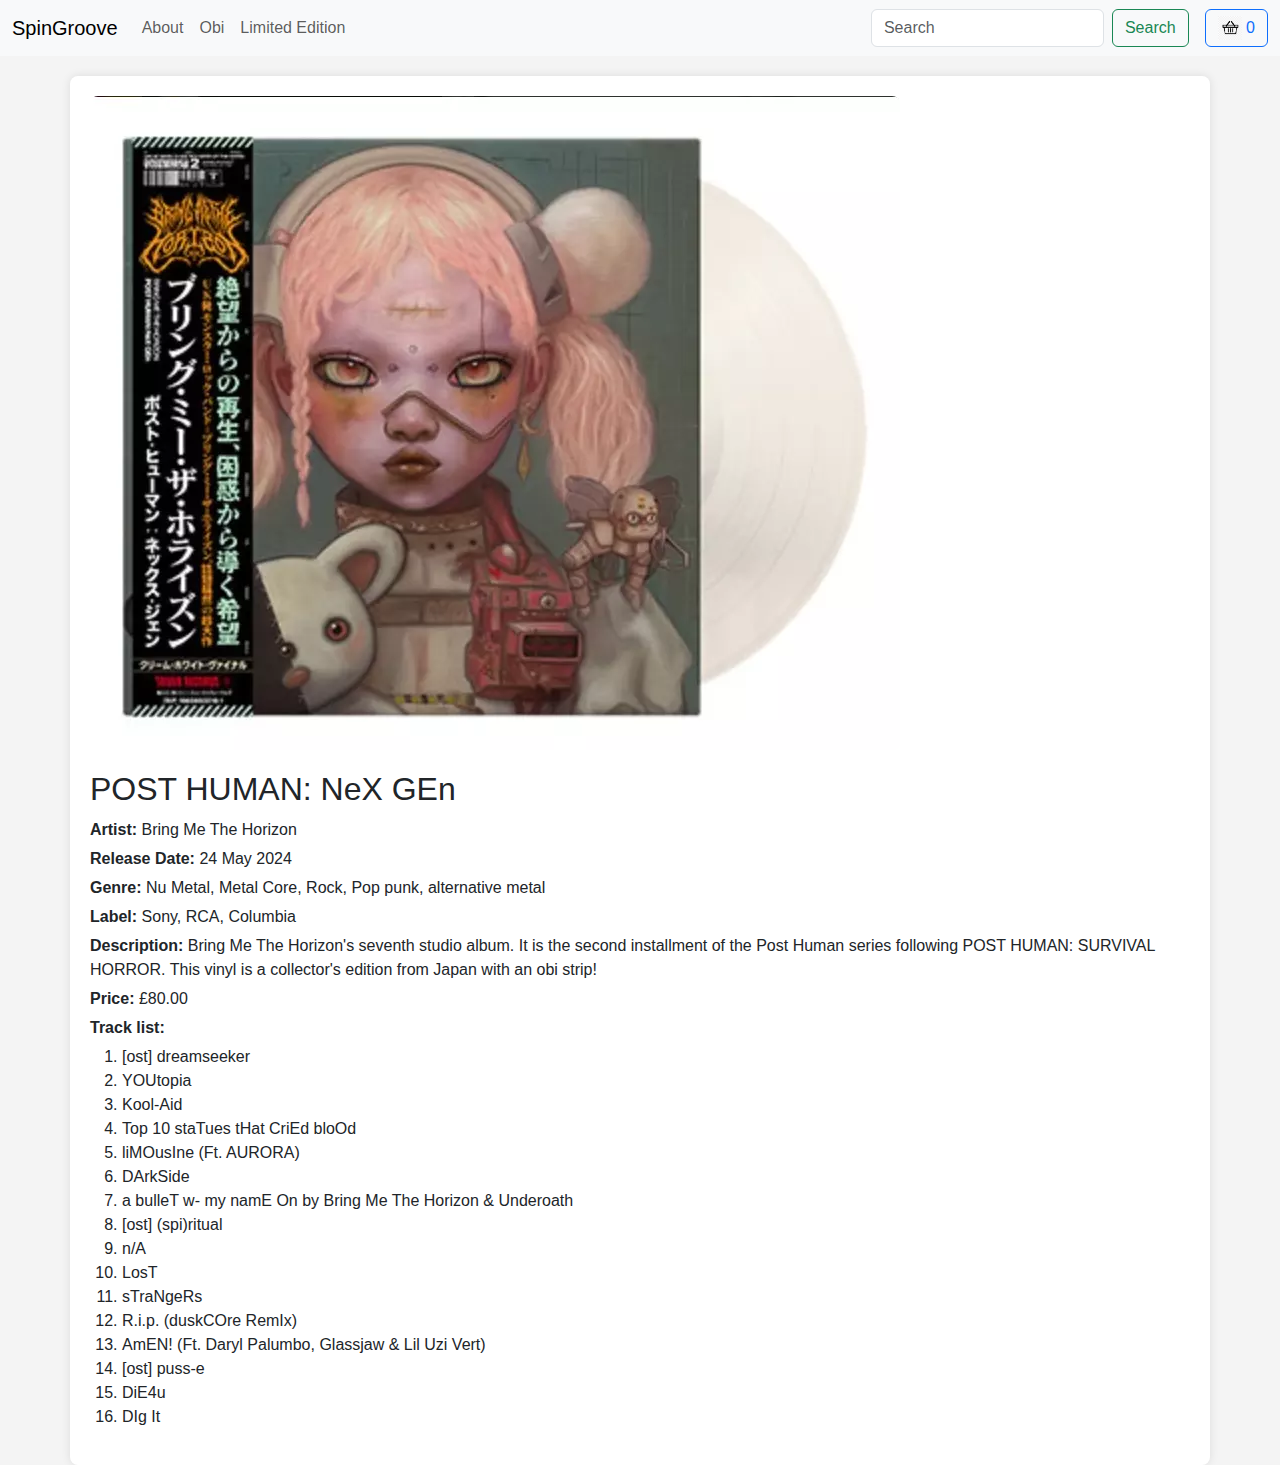
<file: nextgen.html>
<!DOCTYPE html>
<html lang="en">
<head>
    <meta charset="UTF-8">
    <meta name="viewport" content="width=device-width, initial-scale=1.0">
    <title>Vinyl Information Page</title>
    <link href="https://cdn.jsdelivr.net/npm/bootstrap@5.3.3/dist/css/bootstrap.min.css" rel="stylesheet" integrity="sha384-QWTKZyjpPEjISv5WaRU9OFeRpok6YctnYmDr5pNlyT2bRjXh0JMhjY6hW+ALEwIH" crossorigin="anonymous">
    <link rel = "stylesheet" href = "vinylI.css">
</head>
<body>
    <div id="menu">
        <nav class="navbar navbar-expand-lg navbar-light bg-body-tertiary">
            <div class="container-fluid">
                <a class="navbar-brand" href="index.html">SpinGroove</a>
                <button class="navbar-toggler" type="button" data-bs-toggle="collapse" data-bs-target="#navbarNav" aria-controls="navbarNav" aria-expanded="false" aria-label="Toggle navigation">
                    <span class="navbar-toggler-icon"></span>
                </button>
                <div class="collapse navbar-collapse" id="navbarNav">
                    <ul class="navbar-nav me-auto mb-2 mb-lg-0">
                        <li class="nav-item">
                            <a class="nav-link" href="about.html">About</a>
                        </li>
                        <li class="nav-item">
                            <a class="nav-link" href="obi.html">Obi</a>
                        </li>
                        <li class="nav-item">
                            <a class="nav-link" href="lmtd.html">Limited Edition</a>
                        </li>
                    </ul>
                    <form class="d-flex" role="search">
                        <input class="form-control me-2" type="search" placeholder="Search" aria-label="Search">
                        <button class="btn btn-outline-success" type="submit">Search</button>
                    </form>
                    <a class="btn btn-outline-primary ms-3" href="basket.html" id="basket-icon">
                        <img src="basket-icon.jpeg" alt="Basket" width="24" height="24">
                        <span id="basket-count">0</span>
                    </a>
                </div>
            </div>
        </nav>
    </div>
    <div class="container">
        <img src="BMTH.webp" alt="Bring me the horizon next gen: post human obi white vinyl" class="vinyl-cover">
        <div class="vinyl-details">
            <h2>POST HUMAN: NeX GEn</h2>
            <p><strong>Artist:</strong> Bring Me The Horizon</p>
            <p><strong>Release Date:</strong> 24 May 2024</p>
            <p><strong>Genre:</strong> Nu Metal, Metal Core, Rock, Pop punk, alternative metal</p>
            <p><strong>Label:</strong> Sony, RCA, Columbia</p>
            <p><strong>Description:</strong> Bring Me The Horizon's seventh studio album. It is the second installment of the Post Human series following POST HUMAN: SURVIVAL HORROR. This vinyl is a collector's edition from Japan with an obi strip!</p>
            <p><strong>Price:</strong> £80.00</p>
            <p><strong>Track list:</strong></p>
            <ol>
                <li>[ost] dreamseeker</li>
                <li>YOUtopia</li>
                <li>Kool-Aid</li>
                <li>Top 10 staTues tHat CriEd bloOd</li>
                <li>liMOusIne (Ft. AURORA)</li>
                <li>DArkSide</li>
                <li>a bulleT w- my namE On by Bring Me The Horizon & Underoath</li>
                <li>[ost] (spi)ritual</li>
                <li>n/A</li>
                <li>LosT</li>
                <li>sTraNgeRs</li>
                <li>R.i.p. (duskCOre RemIx)</li>
                <li>AmEN! (Ft. Daryl Palumbo, Glassjaw & Lil Uzi Vert)</li>
                <li>[ost] puss-e</li>
                <li>DiE4u</li>
                <li>DIg It</li>
            </ol>
        </div>
    </div>
    <script src="https://cdn.jsdelivr.net/npm/bootstrap@5.3.3/dist/js/bootstrap.bundle.min.js" integrity="sha384-YvpcrYf0tY3lHB60NNkmXc5s9fDVZLESaAA55NDzOxhy9GkcIdslK1eN7N6jIeHz" crossorigin="anonymous"></script>
</body>
</html>
</file>
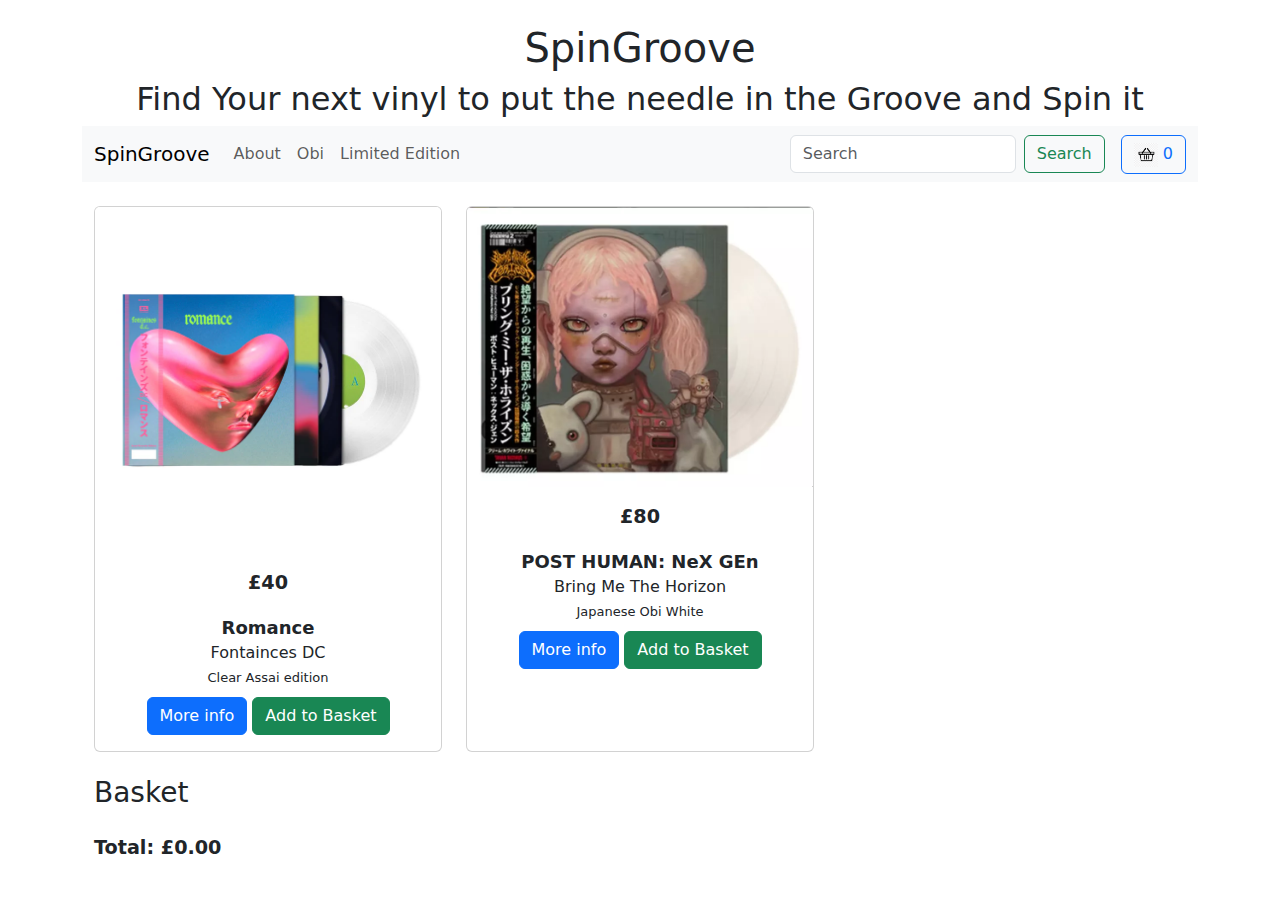
<file: obi.html>
<!DOCTYPE html>
<html>
    <head>
        <title>Vinyl Ecommerce obi</title>
        <link href="https://cdn.jsdelivr.net/npm/bootstrap@5.3.3/dist/css/bootstrap.min.css" rel="stylesheet" integrity="sha384-QWTKZyjpPEjISv5WaRU9OFeRpok6YctnYmDr5pNlyT2bRjXh0JMhjY6hW+ALEwIH" crossorigin="anonymous">
        <script src="https://cdn.jsdelivr.net/npm/bootstrap@5.3.3/dist/js/bootstrap.bundle.min.js" integrity="sha384-YvpcrYf0tY3lHB60NNkmXc5s9fDVZLESaAA55NDzOxhy9GkcIdslK1eN7N6jIeHz" crossorigin="anonymous"></script>
        <style>
            p {font-size: larger; font-weight: bolder;}
            album{font-size: large; font-weight: bold;}
            edition{font-size: small;}
            artist{font-size: medium;}
        </style>
    </head>
    <body>
        <br>
        <div class="container">
            <h1 class="text-center">SpinGroove</h1>
            <h2 class="text-center">Find Your next vinyl to put the needle in the Groove and Spin it</h2>
            <div id="menu">
                <nav class="navbar navbar-expand-lg navbar-light bg-body-tertiary">
                    <div class="container-fluid">
                        <a class="navbar-brand" href="index.html">SpinGroove</a>
                        <button class="navbar-toggler" type="button" data-bs-toggle="collapse" data-bs-target="#navbarNav" aria-controls="navbarNav" aria-expanded="false" aria-label="Toggle navigation">
                            <span class="navbar-toggler-icon"></span>
                        </button>
                        <div class="collapse navbar-collapse" id="navbarNav">
                            <ul class="navbar-nav me-auto mb-2 mb-lg-0">
                                <li class="nav-item">
                                    <a class="nav-link" href="about.html">About</a>
                                </li>
                                <li class="nav-item">
                                    <a class="nav-link" href="obi.html">Obi</a>
                                </li>
                                <li class="nav-item">
                                    <a class="nav-link" href="lmtd.html">Limited Edition</a>
                                </li>
                            </ul>
                            <form class="d-flex" role="search">
                                <input class="form-control me-2" type="search" placeholder="Search" aria-label="Search">
                                <button class="btn btn-outline-success" type="submit">Search</button>
                            </form>
                            <a class="btn btn-outline-primary ms-3" href="basket.html" id="basket-icon">
                                <img src="basket-icon.jpeg" alt="Basket" width="24" height="24">
                                <span id="basket-count">0</span>
                            </a>
                        </div>
                    </div>
                </nav>
            </div>
            <div class="container text-center mt-4">
                <div id="products">
                    <div class="row row-cols-1 row-cols-md-3 g-4">
                        <div class="col">
                            <div class="card h-100">
                                <img src="fontaines_clear_mockup-01_700x700.webp" class="card-img-top" alt="Romance clear assai obi vinyl">
                                <div class="card-body">
                                    <p class="card-text">£40</p>
                                    <album>Romance</album>
                                    <br>
                                    <artist>Fontainces DC</artist>
                                    <br>
                                    <edition>Clear Assai edition</edition>
                                    <br>
                                    <a href="#" class="btn btn-primary mt-2">More info</a>
                                    <button class="btn btn-success mt-2 add-to-basket" data-title="Romance" data-price="40">Add to Basket</button>
                                </div>
                            </div>
                        </div>
                        <div class="col">
                            <div class="card h-100">
                                <img src="BMTH.webp" class="card-img-top" alt="Post Human Next Gen obi strip white vinyl">
                                <div class="card-body">
                                    <p class="card-text">£80</p>
                                    <album>POST HUMAN: NeX GEn</album>
                                    <br>
                                    <artist>Bring Me The Horizon</artist>
                                    <br>
                                    <edition>Japanese Obi White</edition>
                                    <br>
                                    <a href="nextgen.html" class="btn btn-primary mt-2">More info</a>
                                    <button class="btn btn-success mt-2 add-to-basket" data-title="POST HUMAN: NeX GEn" data-price="80">Add to Basket</button>
                                </div>
                            </div>
                        </div>
                    </div>
                </div>
            </div>
            <div class="container mt-4">
                <h3>Basket</h3>
                <ul id="basket-items" class="list-group">
                    <!-- Basket items will be added here -->
                </ul>
                <p class="mt-3"><strong>Total:</strong> £<span id="basket-total">0</span></p>
            </div>
        </div>
        <script src="basket.js"></script>
    </body>
</html>
</file>
<file: about.css>
/* General Styles */
body {
    font-family: Arial, sans-serif;
    background-color: #f4f4f4;
    margin: 0;
    padding: 0;
}

.container {
    margin: auto;
    overflow: hidden;
    padding: 20px;
    background: #fff;
    color: #333;
}

/* Header Styles */
header {
    background: #333;
    color: #fff;
    padding: 30px 20px;
    min-height: 70px;
    border-bottom: grey 3px solid;
    width: 100%;
    box-sizing: border-box;
}

header a {
    color: #fff;
    text-decoration: none;
    text-transform: uppercase;
    font-size: 16px;
}

header ul {
    padding: 0;
    list-style: none;
}

header li {
    float: left;
    display: inline;
    padding: 0 20px;
}

header #branding {
    float: left;
}

header #branding h1 {
    margin: 0;
}

header nav {
    float: right;
    margin-top: 10px;
}

header .highlight, header .current a {
    color: #77aaff;
    font-weight: bold;
}

/* About Section */
#about {
    padding: 20px;
    background: #fff;
    color: #333;
}

#about h2 {
    text-align: center;
    padding-bottom: 10px;
}

#about p {
    line-height: 1.6em;
}

/* Footer Styles */
footer {
    padding: 20px;
    margin-top: 20px;
    color: #fff;
    background-color: #333;
    text-align: center;
    width: 100%;
    box-sizing: border-box;
}
</file>
<file: vinylI.css>
body {
    font-family: Arial, sans-serif;
    background-color: #f4f4f4;
}
.container {
    background-color: #fff;
    padding: 20px;
    border-radius: 8px;
    box-shadow: 0 0 10px rgba(0, 0, 0, 0.1);
    margin-top: 20px;
}
.vinyl-cover {
    max-width: 100%;
    height: auto;
    border-radius: 8px;
}
.vinyl-details {
    margin-top: 20px;
}
.vinyl-details h2 {
    margin-bottom: 10px;
}
.vinyl-details p {
    margin: 5px 0;
}
.navbar {
    margin-bottom: 20px;
}
</file>
